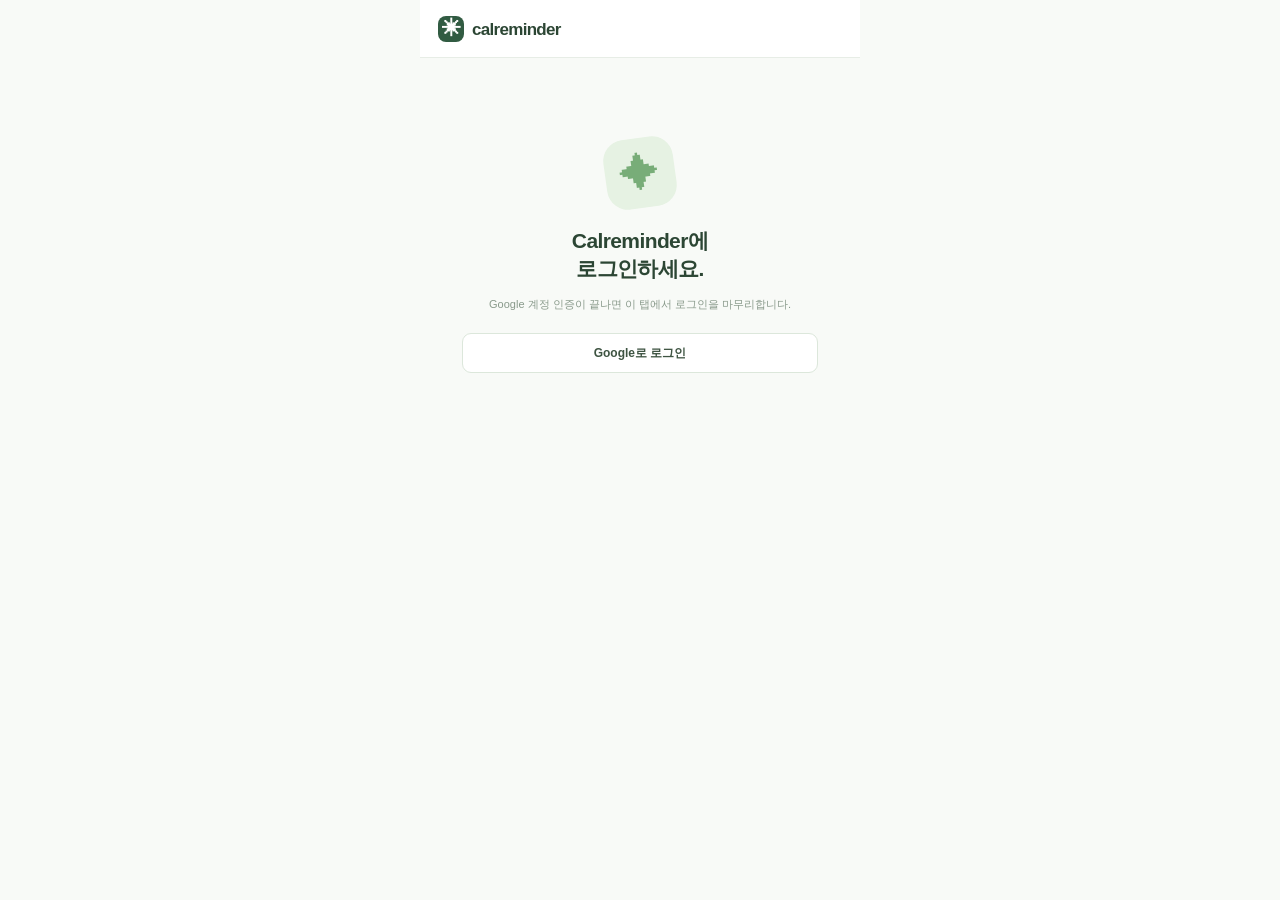
<file: extension/login.html>
<!doctype html>
<html lang="ko"><head><meta charset="utf-8"><meta name="viewport" content="width=device-width, initial-scale=1"><title>Calreminder 로그인</title><link rel="stylesheet" href="popup.css"><script src="login.js" defer></script></head>
<body class="login-page"><header><div class="brand"><span>✳</span> calreminder</div></header>
<main><section class="center"><div class="illustration">✦</div><h1>Calreminder에<br>로그인하세요.</h1><p>Google 계정 인증이 끝나면 이 탭에서 로그인을 마무리합니다.</p><button id="login" class="google-button">Google로 로그인</button><p id="status" class="error hidden" role="status"></p></section></main></body></html>
</file>
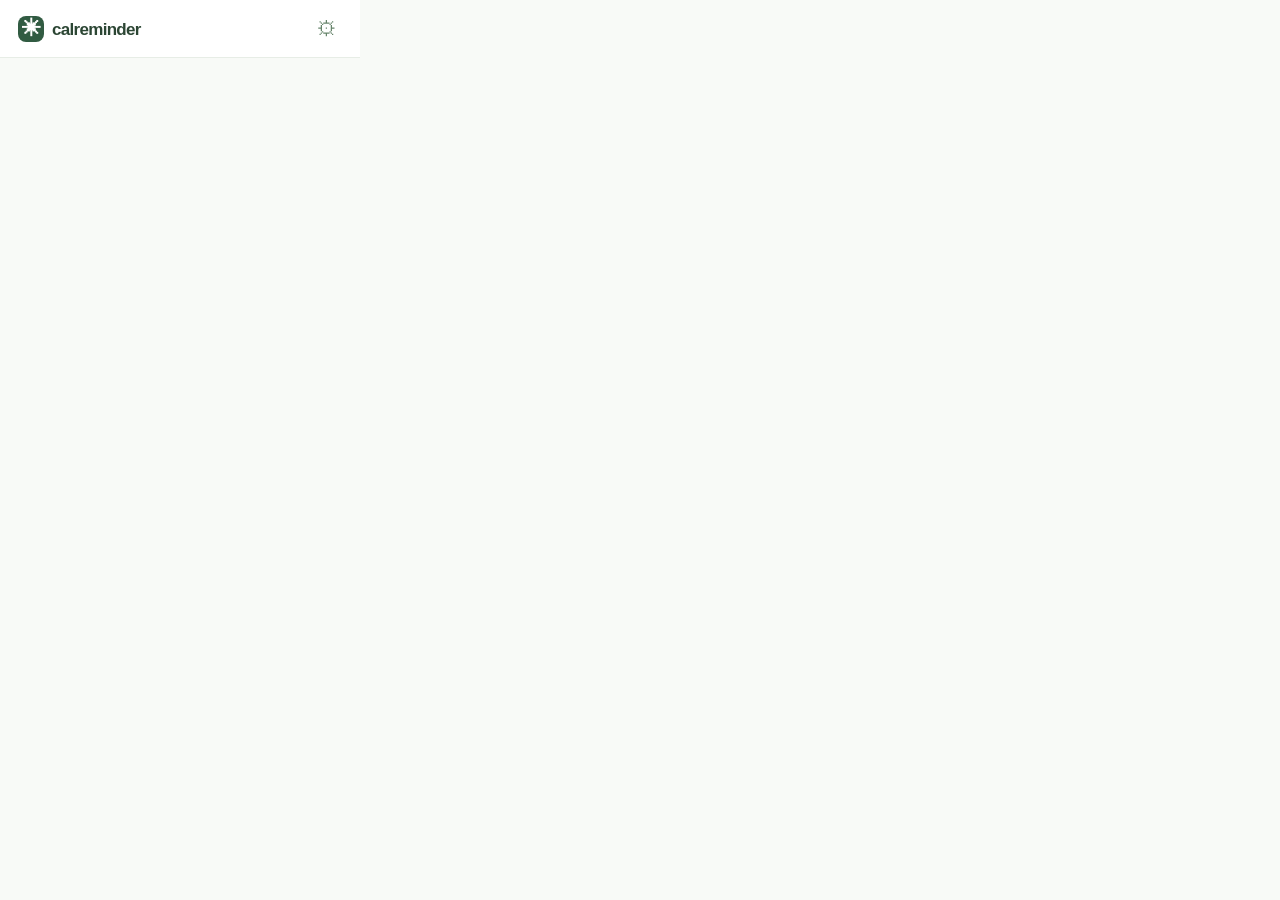
<file: extension/popup.html>
<!doctype html>
<html lang="ko"><head><meta charset="utf-8"><meta name="viewport" content="width=device-width, initial-scale=1"><title>Calreminder</title><link rel="stylesheet" href="popup.css"><script src="popup.js" defer></script></head>
<body><header><div class="brand"><span>✳</span> calreminder</div><button id="settings-toggle" class="plain" title="서버 설정">⚙</button></header>
<main>
  <section id="settings" class="panel hidden"><h2>서버 연결</h2><p>Calreminder 웹 앱의 주소를 입력하세요.</p><form id="server-form"><input id="server-url" type="url" placeholder="https://your-app.onrender.com" required><button class="primary" type="submit">저장</button></form></section>
  <section id="signed-out" class="center hidden"><div class="illustration">✦</div><h1>오늘의 일정을<br>가볍게 확인하세요.</h1><p>구글 계정으로 로그인하면 웹 앱의 일정과 완료 기록이 동기화됩니다.</p><button id="login" class="google-button"><svg width="17" height="17" viewBox="0 0 48 48" aria-hidden="true"><path fill="#EA4335" d="M24 9.5c3.54 0 6.71 1.22 9.21 3.6l6.85-6.85C35.9 2.38 30.47 0 24 0 14.62 0 6.51 5.38 2.56 13.22l7.98 6.19C12.43 13.72 17.74 9.5 24 9.5z"/><path fill="#4285F4" d="M46.98 24.55c0-1.57-.15-3.09-.38-4.55H24v9.02h12.94c-.58 2.96-2.27 5.48-4.8 7.18l7.73 6C44.38 38.03 46.98 31.68 46.98 24.55z"/><path fill="#FBBC05" d="M10.53 28.59A14.35 14.35 0 0 1 9.75 24c0-1.59.27-3.13.76-4.59l-7.98-6.2A23.9 23.9 0 0 0 0 24c0 3.87.93 7.52 2.56 10.78l7.97-6.19z"/><path fill="#34A853" d="M24 48c6.48 0 11.93-2.13 15.9-5.8l-7.73-6c-2.14 1.44-4.88 2.3-8.17 2.3-6.26 0-11.57-4.22-13.47-9.91l-7.98 6.19C6.51 42.62 14.62 48 24 48z"/></svg>Google로 로그인</button></section>
  <section id="calendar" class="hidden"><div class="summary"><div><span class="eyebrow" id="today"></span><h1>예정된 일정</h1><p id="source"></p></div><button id="refresh" class="plain" title="동기화">↻</button></div><div class="stats"><span id="pending-count"></span><button id="open-web" class="text-button">웹에서 보기 ↗</button></div><div id="loading" class="loading hidden" role="status"><span class="spinner" aria-hidden="true"></span><span id="loading-text">일정을 불러오는 중입니다.</span></div><div id="items" class="items"></div><footer><button id="logout" class="text-button">로그아웃</button></footer></section>
  <div id="error" class="error hidden" role="status"><span id="error-message"></span><button id="retry" class="text-button hidden">다시 시도</button></div>
</main></body></html>
</file>
<file: extension/popup.css>
*{box-sizing:border-box}body{margin:0;width:360px;min-height:250px;font-family:-apple-system,BlinkMacSystemFont,'Apple SD Gothic Neo',sans-serif;background:#f8faf7;color:#2c4634}button,input{font:inherit}button{cursor:pointer}.hidden{display:none!important}header{height:58px;background:white;border-bottom:1px solid #e7ede6;display:flex;align-items:center;justify-content:space-between;padding:0 18px}.brand{font-size:17px;font-weight:800;letter-spacing:-.7px}.brand span{display:inline-grid;place-items:center;width:26px;height:26px;border-radius:8px;background:#315b42;color:white;font-size:19px;margin-right:4px}.plain{border:0;background:transparent;color:#66846b;font-size:20px;padding:5px;border-radius:6px}.plain:hover{background:#eaf3e8}.center{text-align:center;padding:24px 30px 29px}.illustration{width:70px;height:70px;border-radius:21px;background:#e6f2e3;color:#78ad78;display:grid;place-items:center;margin:0 auto 19px;font-size:40px;transform:rotate(-8deg)}h1{font-size:21px;line-height:1.35;margin:0;letter-spacing:-.6px}.center p,.panel p{font-size:11px;line-height:1.7;color:#88998a}.center p{margin:11px 0 20px}.google-button{width:100%;height:40px;border:1px solid #dce7db;border-radius:9px;background:white;font-size:12px;font-weight:800;color:#3e5442;display:flex;align-items:center;justify-content:center;gap:9px}.google-button:hover{background:#f1f7f0}.panel{padding:20px;background:#fff;border-bottom:1px solid #e7ede6}.panel h2{font-size:15px;margin:0}.panel p{margin:6px 0 12px}.panel form{display:flex;gap:6px}.panel input{width:100%;min-width:0;border:1px solid #d9e5d8;border-radius:8px;padding:8px;font-size:11px}.primary{border:0;border-radius:8px;background:#315b42;color:white;font-size:11px;font-weight:800;padding:8px 12px}.summary{padding:20px 20px 14px;display:flex;justify-content:space-between;align-items:center}.summary h1{margin-top:5px}.summary p{font-size:10px;color:#9aa99c;margin:5px 0 0}.eyebrow{font-size:10px;color:#72a37a;font-weight:800;letter-spacing:.7px}.stats{background:#edf5eb;color:#537d59;padding:9px 20px;display:flex;justify-content:space-between;font-size:11px;font-weight:800}.text-button{border:0;background:transparent;color:#578461;font-size:10px;font-weight:800;padding:0}.text-button:hover{text-decoration:underline}.items{max-height:360px;overflow:auto;padding:9px 12px}.day{font-size:10px;font-weight:800;color:#86a48a;margin:12px 7px 6px}.item{display:flex;gap:10px;background:#fff;border:1px solid #e8eee7;border-radius:10px;padding:11px;margin-bottom:7px}.check{width:20px;height:20px;flex:none;border-radius:50%;border:2px solid #bfd3c0;background:white;color:white;display:grid;place-items:center;font-size:12px;margin-top:1px}.item strong{font-size:12px;line-height:1.35;display:block;overflow-wrap:anywhere}.item small{display:block;font-size:10px;color:#9ba99d;margin-top:4px}.empty{text-align:center;color:#98a89a;font-size:11px;padding:35px 10px}footer{padding:12px 20px;border-top:1px solid #e9eee8;text-align:right}.error{margin:10px 15px;background:#fff1eb;border:1px solid #f0d9c8;border-radius:8px;padding:9px;color:#a46047;font-size:11px;line-height:1.5}
.login-page{width:min(440px,100%);min-height:100vh;margin:0 auto;background:#f8faf7}.login-page main{padding-top:50px}.login-page .center{padding:30px 42px}.google-button:disabled{cursor:wait;opacity:.65}
.loading{min-height:118px;padding:24px;display:flex;align-items:center;justify-content:center;gap:11px;text-align:left;color:#708773;font-size:11px;line-height:1.6}.spinner{width:18px;height:18px;flex:none;border:2px solid #d8e7d7;border-top-color:#578461;border-radius:50%;animation:spin .8s linear infinite}@keyframes spin{to{transform:rotate(360deg)}}.error{display:flex;align-items:center;justify-content:space-between;gap:10px}.error .text-button{flex:none}
</file>
